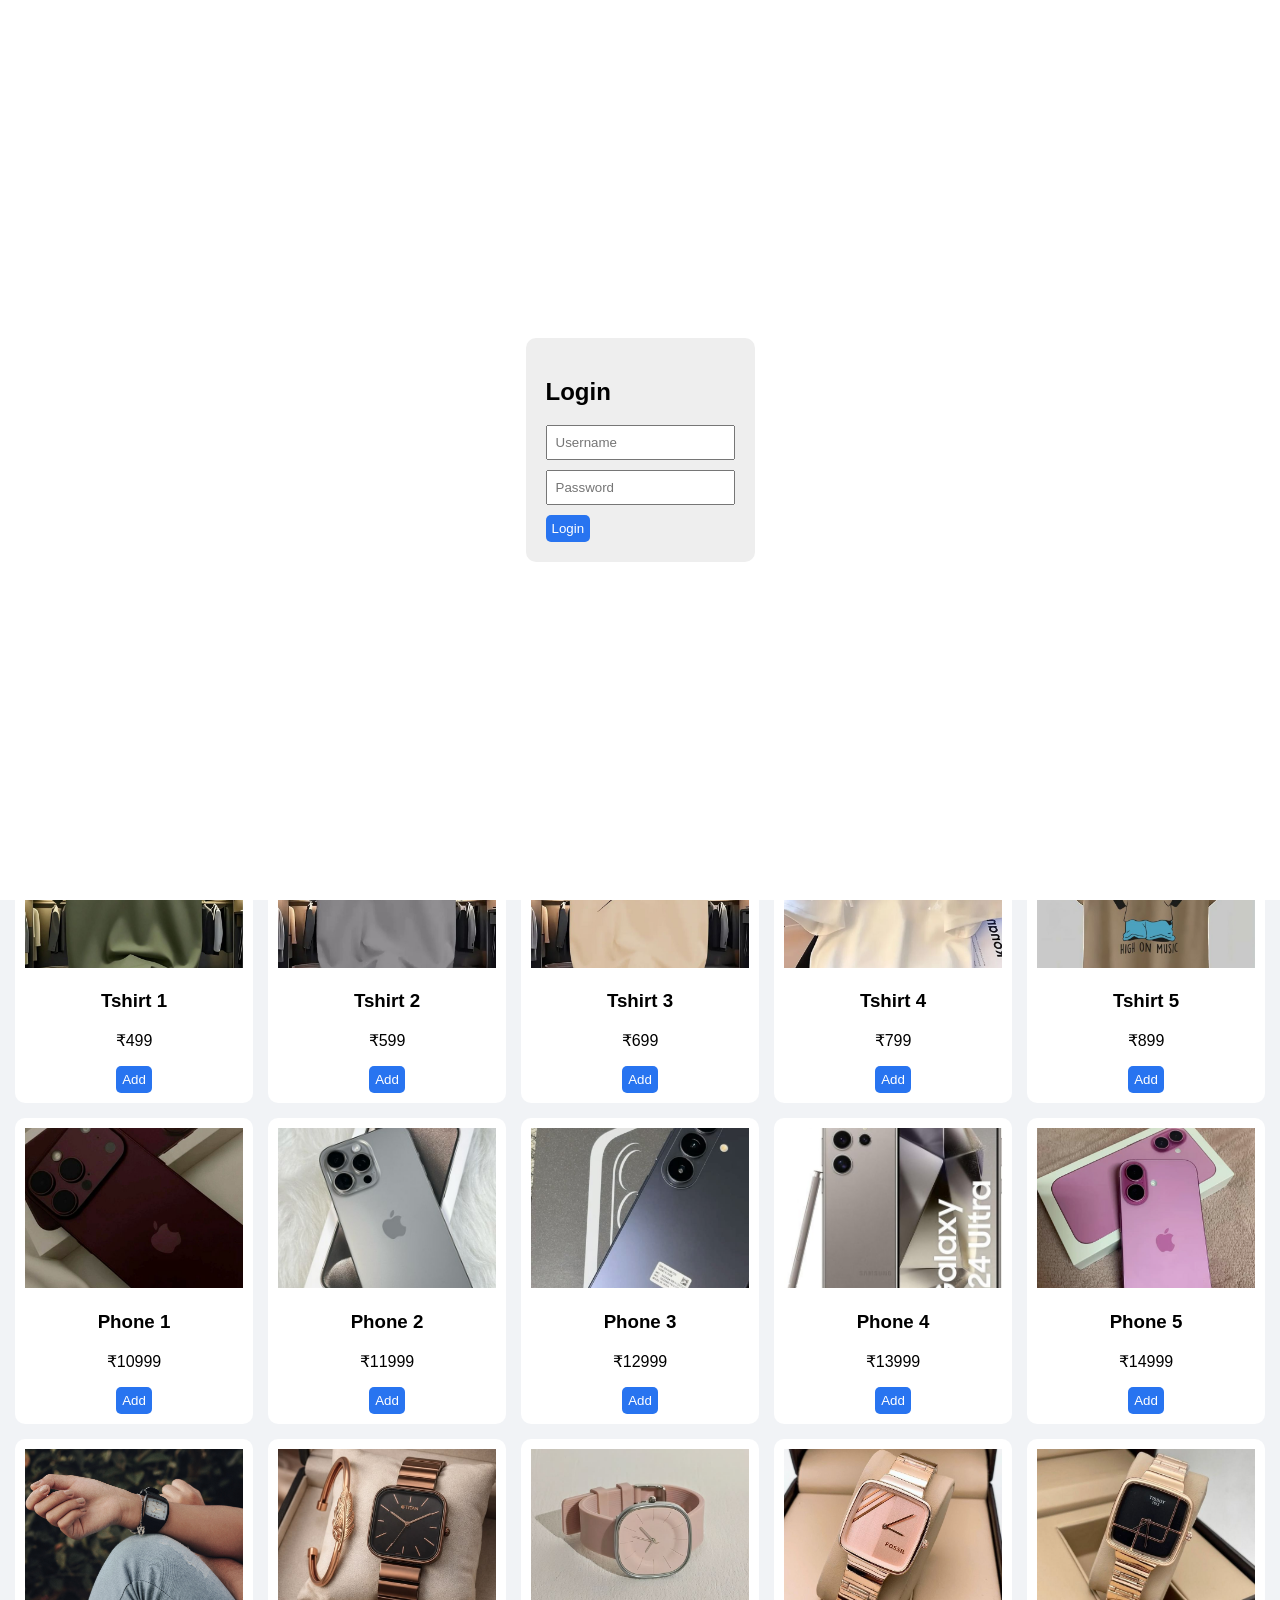
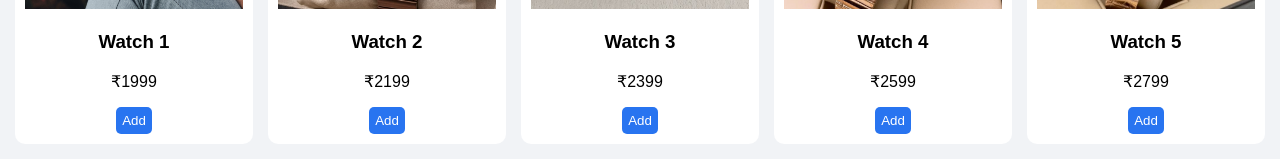
<file: index.html>
<!DOCTYPE html>
<html lang="en">
<head>
<meta charset="UTF-8">
<title>Flip Store Full Pro</title>

<style>
body{
  margin:0;
  font-family:Arial;
  background:#f1f3f6;
}

/* HEADER */
header{
  background:#2874f0;
  color:white;
  padding:12px;
  display:flex;
  justify-content:space-between;
  align-items:center;
}

header input{
  width:30%;
  padding:8px;
  border:none;
  border-radius:5px;
}

/* TABS */
.tabs{
  display:flex;
  gap:10px;
  padding:10px;
  background:white;
}

.tab{
  padding:6px 10px;
  background:#eee;
  border-radius:5px;
  cursor:pointer;
}

/* PRODUCTS */
.container{
  display:grid;
  grid-template-columns:repeat(auto-fit,minmax(200px,1fr));
  gap:15px;
  padding:15px;
}

.card{
  background:white;
  padding:10px;
  border-radius:10px;
  text-align:center;
}

.card img{
  width:100%;
  height:160px;
  object-fit:cover;
}

button{
  background:#2874f0;
  color:white;
  border:none;
  padding:6px;
  border-radius:5px;
  cursor:pointer;
}

/* CART */
.cart{
  position:fixed;
  right:0;
  top:60px;
  width:300px;
  height:90%;
  background:white;
  box-shadow:-2px 0 10px rgba(0,0,0,0.2);
  padding:10px;
  overflow:auto;
  display:none;
}

/* LOGIN */
#login{
  position:fixed;
  width:100%;
  height:100%;
  background:white;
  display:flex;
  justify-content:center;
  align-items:center;
}

.box{
  padding:20px;
  background:#eee;
  border-radius:10px;
}

.box input{
  display:block;
  margin:10px 0;
  padding:8px;
}

/* CHECKOUT */
#checkout{
  position:fixed;
  top:0;
  left:0;
  width:100%;
  height:100%;
  background:white;
  display:none;
  padding:20px;
  text-align:center;
}
</style>
</head>

<body>

<!-- LOGIN -->
<div id="login">
  <div class="box">
    <h2>Login</h2>
    <input id="user" placeholder="Username">
    <input id="pass" type="password" placeholder="Password">
    <button onclick="login()">Login</button>
  </div>
</div>

<header>
  <h2>Flip Store Full</h2>

  <input id="search" placeholder="Search products...">

  <div>
    🛒 <span id="cart-count">0</span>
    <button onclick="toggleCart()">Cart</button>
    <button onclick="openCheckout()">Checkout</button>
  </div>
</header>

<!-- TABS -->
<div class="tabs">
  <div class="tab" onclick="filter('all')">All</div>
  <div class="tab" onclick="filter('shoe')">Shoes</div>
  <div class="tab" onclick="filter('headphone')">Headphones</div>
  <div class="tab" onclick="filter('tshirt')">T-Shirts</div>
  <div class="tab" onclick="filter('phone')">Phones</div>
  <div class="tab" onclick="filter('watch')">Watches</div>
</div>

<!-- PRODUCTS -->
<div class="container" id="products"></div>

<!-- CART -->
<div class="cart" id="cartBox">
  <h3>Your Cart</h3>
  <div id="cartItems"></div>
  <h3 id="total"></h3>
</div>

<!-- CHECKOUT -->
<div id="checkout"></div>

<script>
let cart = JSON.parse(localStorage.getItem("cart")) || [];

/* LOGIN */
function login(){
  document.getElementById("login").style.display="none";
}

/* 25 PRODUCTS */
let products = [
  {n:"Shoe 1",c:"shoe",p:999,i:"shoe1.jpg"},
  {n:"Shoe 2",c:"shoe",p:1099,i:"shoe2.jpg"},
  {n:"Shoe 3",c:"shoe",p:1199,i:"shoe3.jpg"},
  {n:"Shoe 4",c:"shoe",p:1299,i:"shoe4.jpg"},
  {n:"Shoe 5",c:"shoe",p:1399,i:"shoe5.jpg"},

  {n:"Headphone 1",c:"headphone",p:1499,i:"headphones1.jpg"},
  {n:"Headphone 2",c:"headphone",p:1599,i:"headphones2.jpg"},
  {n:"Headphone 3",c:"headphone",p:1699,i:"headphones3.jpg"},
  {n:"Headphone 4",c:"headphone",p:1799,i:"headphones4.jpg"},
  {n:"Headphone 5",c:"headphone",p:1899,i:"headphones5.jpg"},

  {n:"Tshirt 1",c:"tshirt",p:499,i:"tshirt1.jpg"},
  {n:"Tshirt 2",c:"tshirt",p:599,i:"tshirt2.jpg"},
  {n:"Tshirt 3",c:"tshirt",p:699,i:"tshirt3.jpg"},
  {n:"Tshirt 4",c:"tshirt",p:799,i:"tshirt4.jpg"},
  {n:"Tshirt 5",c:"tshirt",p:899,i:"tshirt5.jpg"},

  {n:"Phone 1",c:"phone",p:10999,i:"phone1.jpg"},
  {n:"Phone 2",c:"phone",p:11999,i:"phone2.jpg"},
  {n:"Phone 3",c:"phone",p:12999,i:"phone3.jpg"},
  {n:"Phone 4",c:"phone",p:13999,i:"phone4.jpg"},
  {n:"Phone 5",c:"phone",p:14999,i:"phone5.jpg"},

  {n:"Watch 1",c:"watch",p:1999,i:"watch1.jpg"},
  {n:"Watch 2",c:"watch",p:2199,i:"watch2.jpg"},
  {n:"Watch 3",c:"watch",p:2399,i:"watch3.jpg"},
  {n:"Watch 4",c:"watch",p:2599,i:"watch4.jpg"},
  {n:"Watch 5",c:"watch",p:2799,i:"watch5.jpg"}
];

/* DISPLAY */
function show(list){
  let box=document.getElementById("products");
  box.innerHTML="";
  list.forEach((p,i)=>{
    box.innerHTML+=`
      <div class="card">
        <img src="${p.i}">
        <h3>${p.n}</h3>
        <p>₹${p.p}</p>
        <button onclick="add(${i})">Add</button>
      </div>
    `;
  });
}

/* ADD */
function add(i){
  let item=products[i];
  let found=cart.find(c=>c.n==item.n);

  if(found) found.q++;
  else cart.push({...item,q:1});

  save();
}

/* REMOVE */
function remove(i){
  cart.splice(i,1);
  save();
}

/* SAVE */
function save(){
  localStorage.setItem("cart",JSON.stringify(cart));
  update();
}

/* UPDATE */
function update(){
  document.getElementById("cart-count").innerText=cart.length;

  let box=document.getElementById("cartItems");
  box.innerHTML="";
  let total=0;

  cart.forEach((c,i)=>{
    total+=c.p*c.q;

    box.innerHTML+=`
      <div>
        ${c.n} × ${c.q}<br>
        ₹${c.p}
        <button onclick="remove(${i})">X</button>
      </div>
      <hr>
    `;
  });

  document.getElementById("total").innerText="Total ₹"+total;
}

/* CART TOGGLE */
function toggleCart(){
  let box=document.getElementById("cartBox");
  box.style.display = box.style.display==="block"?"none":"block";
}

/* FILTER */
function filter(c){
  if(c=="all") show(products);
  else show(products.filter(p=>p.c==c));
}

/* SEARCH */
document.getElementById("search").addEventListener("input",e=>{
  let v=e.target.value.toLowerCase();
  show(products.filter(p=>p.n.toLowerCase().includes(v)));
});

/* CHECKOUT */
function openCheckout(){
  let t=0;
  cart.forEach(c=>t+=c.p*c.q);

  document.getElementById("checkout").style.display="block";
  document.getElementById("checkout").innerHTML=`
    <h2>Checkout</h2>
    <h3>Total ₹${t}</h3>
    <button onclick="pay()">Pay Now</button>
    <button onclick="closeCheckout()">Close</button>
  `;
}

function closeCheckout(){
  document.getElementById("checkout").style.display="none";
}

/* 🎉 SUCCESS ORDER */
function pay(){
  // clear cart
  cart = [];
  localStorage.setItem("cart", JSON.stringify(cart));
  update();

  // show success screen properly
  document.getElementById("checkout").style.display = "block";

  document.getElementById("checkout").innerHTML = `
    <div style="
      display:flex;
      flex-direction:column;
      justify-content:center;
      align-items:center;
      height:100%;
      text-align:center;
    ">
      <h1 style="color:green;">🎉 Order Successfully Placed!</h1>
      <p>Thank you for shopping with us.</p>

      <button onclick="location.reload()" style="
        padding:10px 15px;
        background:#2874f0;
        color:white;
        border:none;
        border-radius:5px;
        margin-top:10px;
      ">
        Continue Shopping
      </button>
    </div>
  `;
}

/* INIT */
show(products);
update();
</script>

</body>
</html>
</file>
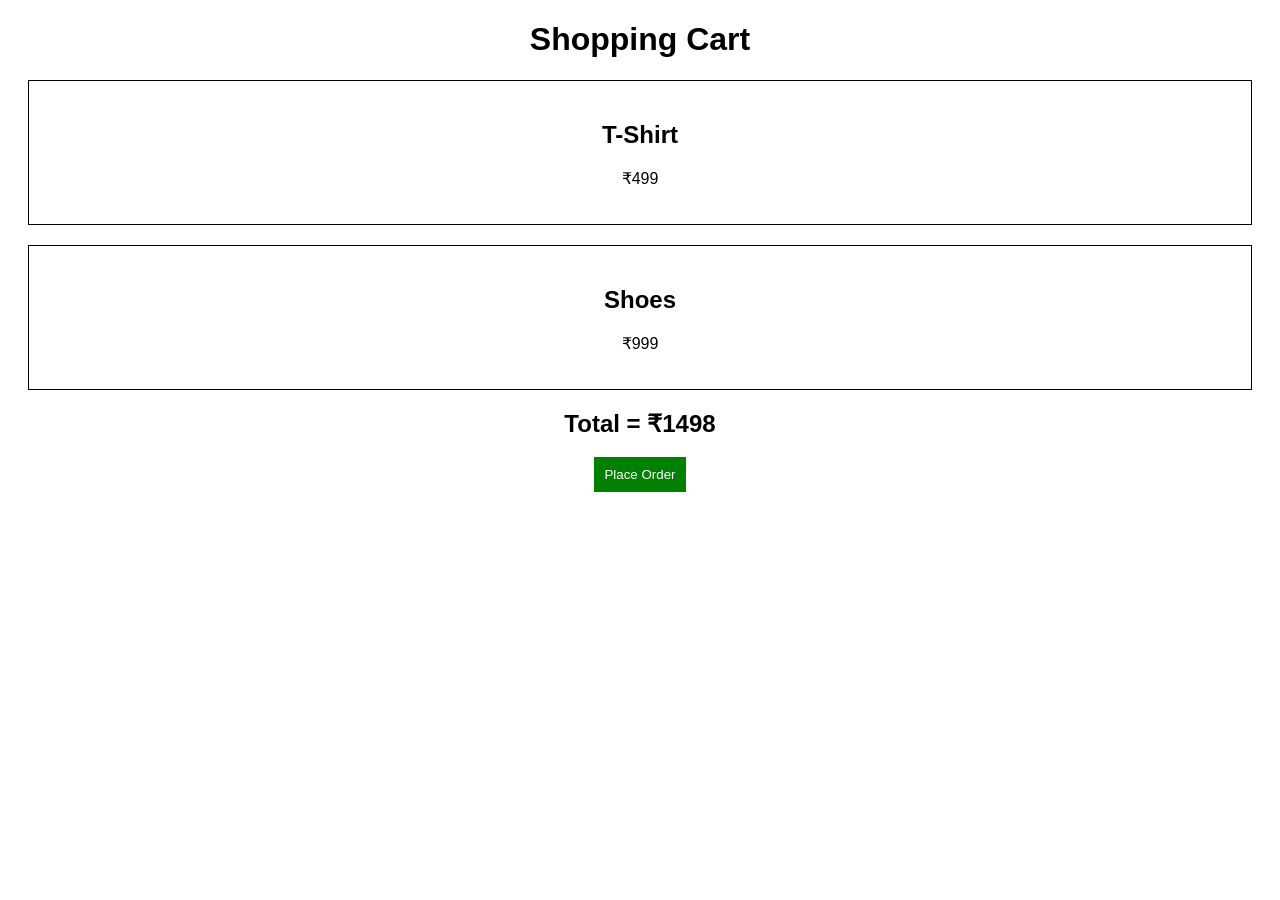
<file: cart.html>
<!DOCTYPE html>
<html>
<head>
<title>Shopping Cart</title>
<link rel="stylesheet" href="style.css">
</head>

<body>

<h1>Shopping Cart</h1>

<div class="product">
<h2>T-Shirt</h2>
<p>₹499</p>
</div>

<div class="product">
<h2>Shoes</h2>
<p>₹999</p>
</div>

<h2>Total = ₹1498</h2>

<a href="order.html">
<button>Place Order</button>
</a>

</body>
</html>
</file>
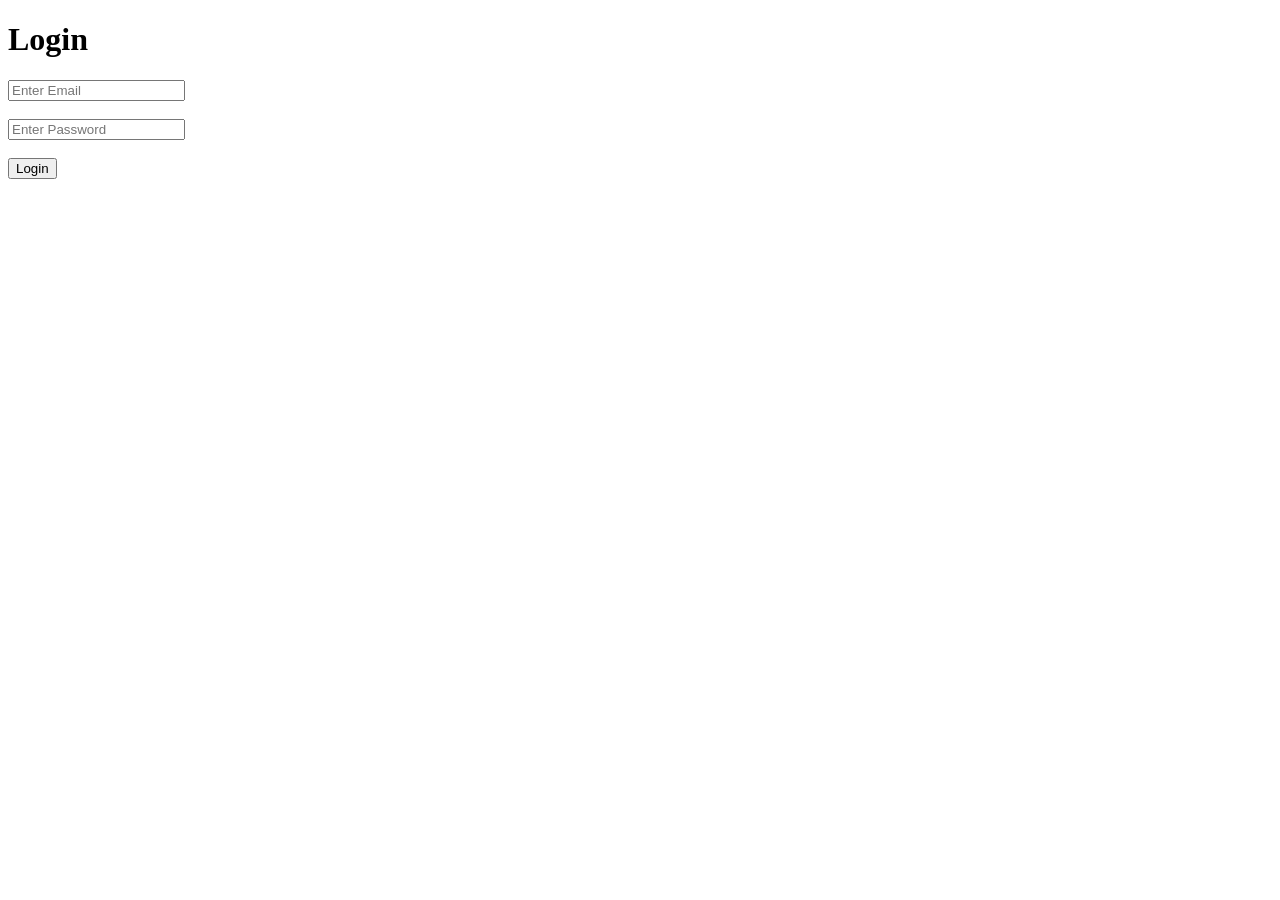
<file: login.html>
<!DOCTYPE html>
<html>
<head>
<title>Login</title>
</head>
<body>

<h1>Login</h1>

<input type="email" placeholder="Enter Email">

<br><br>

<input type="password" placeholder="Enter Password">

<br><br>

<button>Login</button>

</body>
</html>
</file>
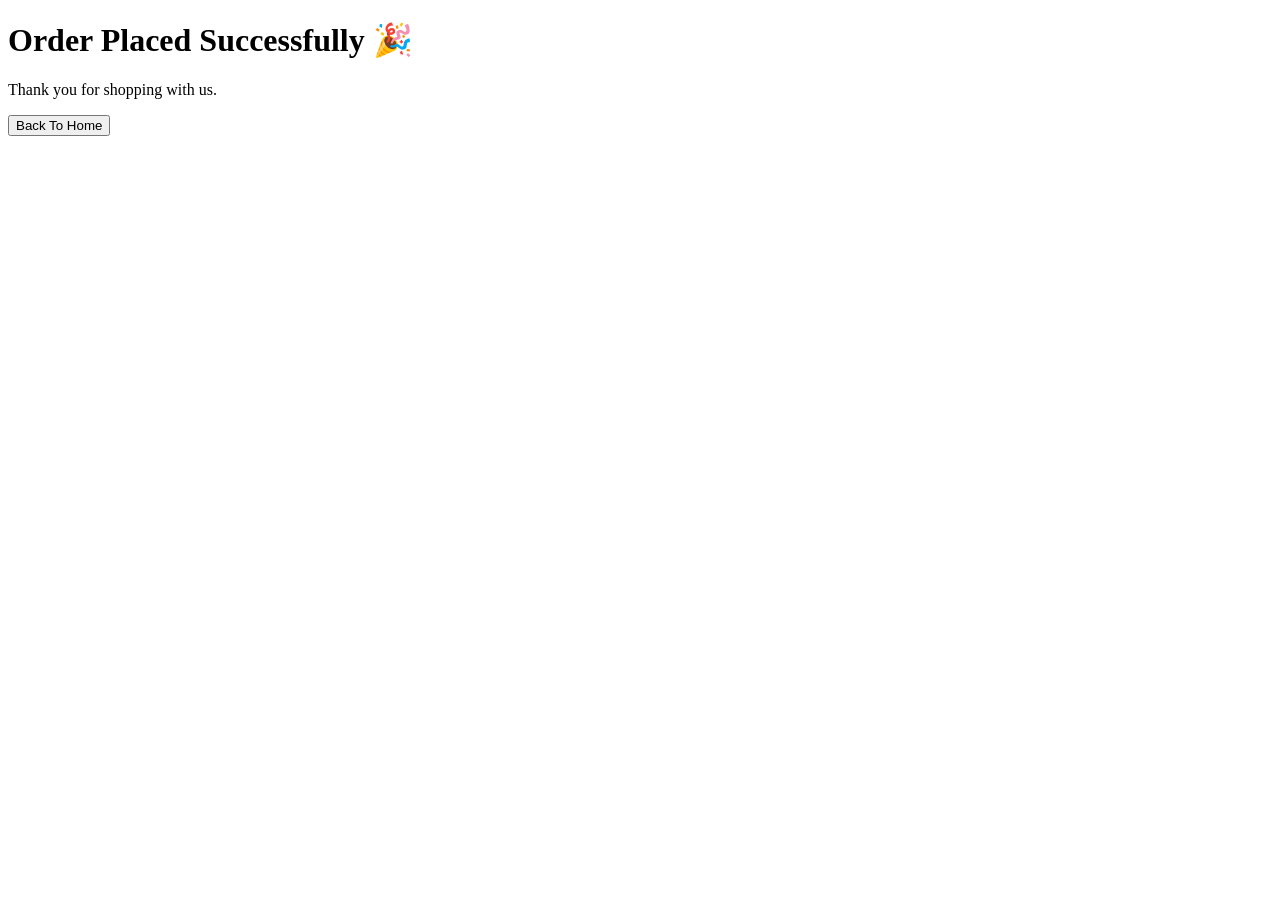
<file: order.html>
<!DOCTYPE html>
<html>
<head>
<title>Order Success</title>
</head>
<body>

<h1>Order Placed Successfully 🎉</h1>

<p>Thank you for shopping with us.</p>

<a href="index.html">
<button>Back To Home</button>
</a>

</body>
</html>
</file>
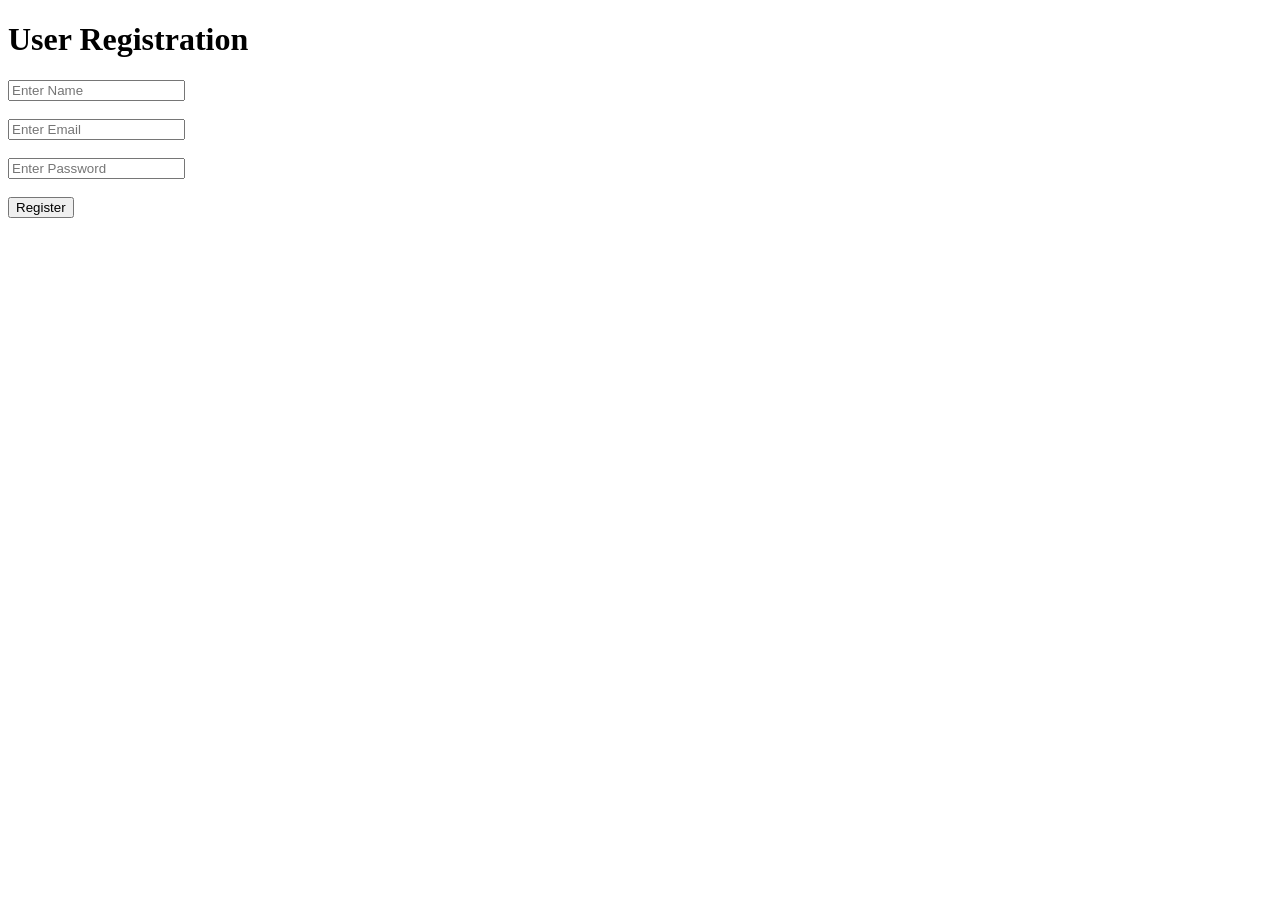
<file: register.html>
<!DOCTYPE html>
<html>
<head>
<title>Register</title>
</head>
<body>

<h1>User Registration</h1>

<input type="text" placeholder="Enter Name">

<br><br>

<input type="email" placeholder="Enter Email">

<br><br>

<input type="password" placeholder="Enter Password">

<br><br>

<button>Register</button>

</body>
</html>
</file>
<file: style.css>
body{
  text-align:center;
  font-family:Arial;
}

.product{
  border:1px solid black;
  padding:20px;
  margin:20px;
}
button{
  background-color: green;
  color: white;
  padding: 10px;
  border: none;
}

nav{
  margin: 10px;
}

a{
  text-decoration: none;
}
</file>
